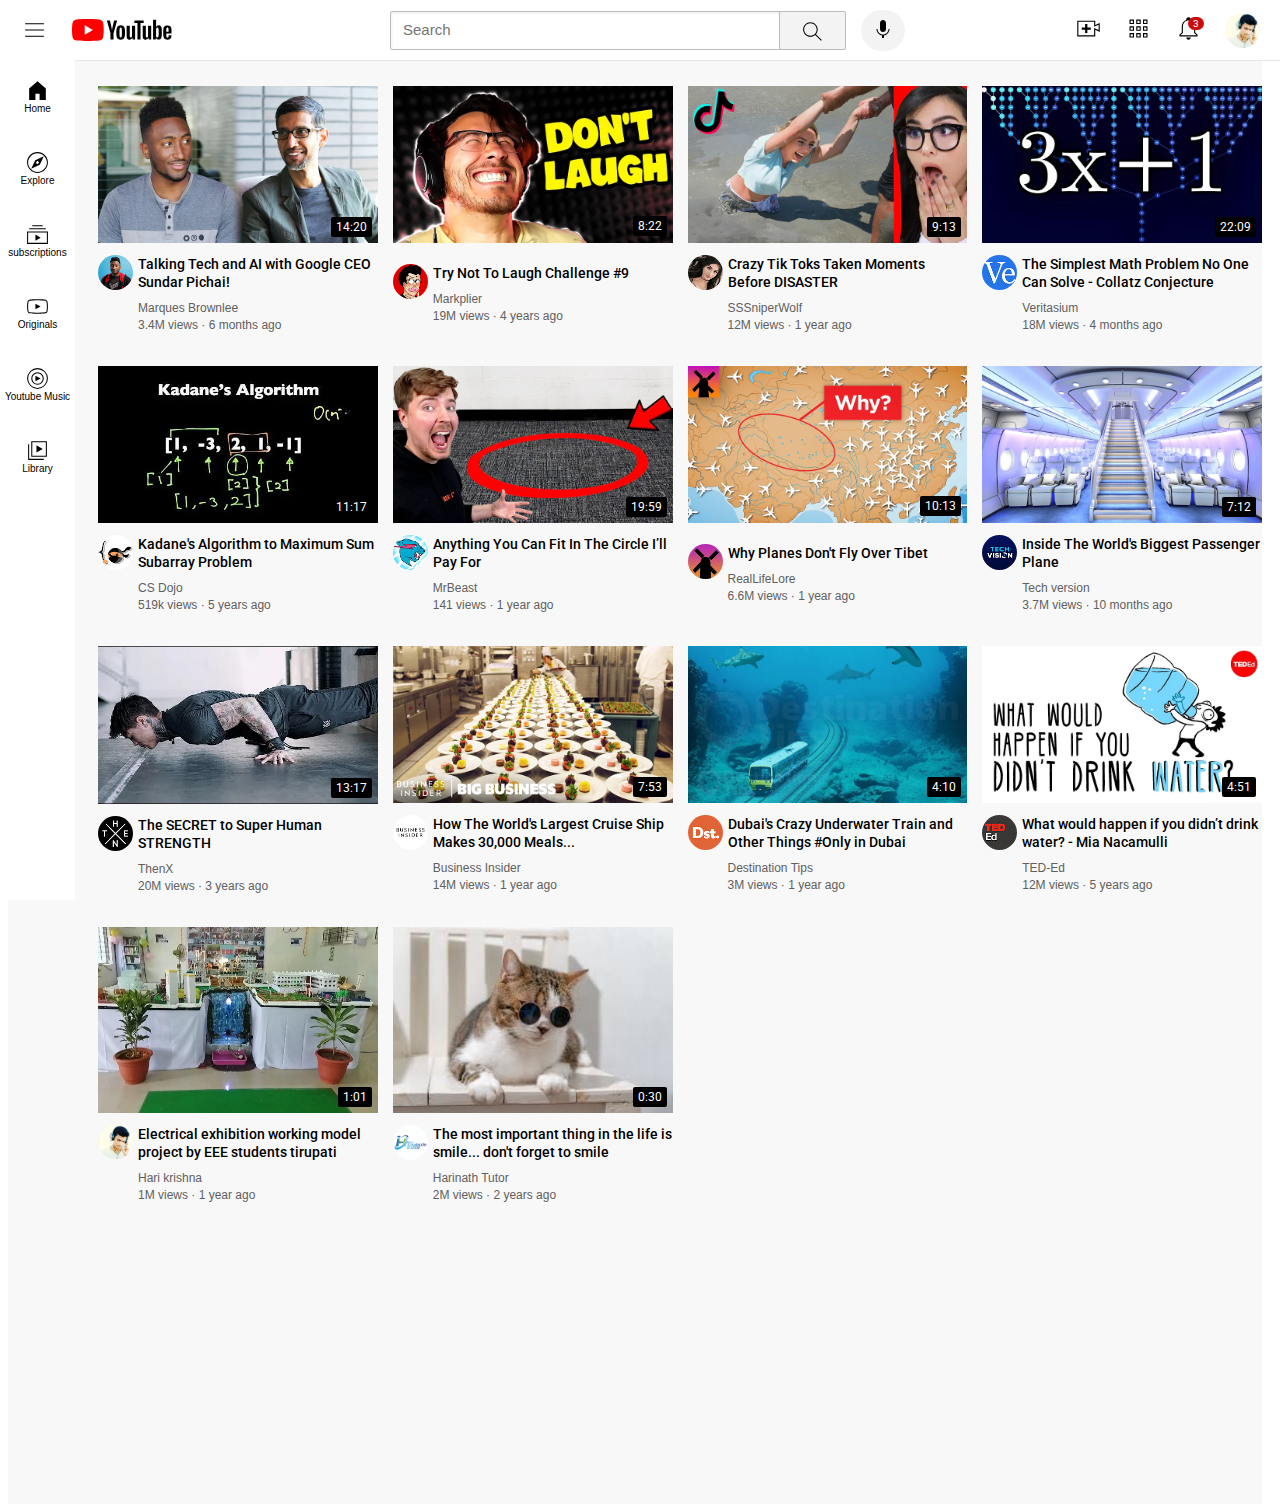
<file: index.html>
<!DOCTYPE html>
<html>
    <head>
        <title>hari youtube project</title>
        <link rel="stylesheet" href="youtube.css">
        <link rel="stylesheet" href="youtubetooltips.css">
        <link rel="shortcut icon" type="x-icon" href="thumbnails/YouTube-Icon-Full-Color-Logo.wine.svg">
        <link rel="preconnect" href="https://fonts.googleapis.com">
        <link rel="preconnect" href="https://fonts.gstatic.com" crossorigin>
        <link href="https://fonts.googleapis.com/css2?family=Roboto:wght@300;500;700&display=swap" rel="stylesheet">
    </head>

    <body style="padding-right: 10px;">
        <main class="main-container">
            <header class="top-container">
                <div class="head-1">
                    <img class="ham-burger-menu" src="youtube-icons/hamburger-menu.svg">
                    <img class="youtube-logo" src="youtube-icons/youtube-logo.svg">
                </div>
                <div class="head-2">
                    <input class="search-bar" type="text" placeholder="Search">
                    <button class="search-button">
                        <div class="sarch-icon-div">
                            <img class="search-icon" src="youtube-icons/search.svg">
                            <div class="tooltip">Search</div>
                        </div>
                    </button>
                    <button class="voice-search-button">
                        <div class="voice-search-icon-div">
                            <img class="voice-search-icon" src="youtube-icons/voice-search-icon.svg">
                            <div class="tooltip">Search with your voice</div>
                        </div>
                    </button>
                </div>
                <div class="head-3">
                    <div class="upload-video-div">
                        <img class="upload-video" src="youtube-icons/upload.svg">
                        <div class="tooltip">Create</div>
                    </div>
                    <div class="google-apps-div">
                        <img class="google-apps" src="youtube-icons/youtube-apps.svg">
                        <div class="tooltip">YouTube apps</div>
                    </div>
                    <div class="notification-bell-div">
                        <img class="notification-bell" src="youtube-icons/notifications.svg">
                        <div class="notification-count">3</div>
                        <div class="tooltip">Notifications</div>
                    </div>
                    <img class="top-main-dp" src="thumbnails/chitty.jpeg">
                </div>
            </header>

            <nav class="sidebar-link">
                <div class="sidebar">
                    <img class="home" src="youtube-icons/home.svg">
                    <div>Home</div>
                </div>
                <div class="sidebar">
                    <img class="explore" src="youtube-icons/explore.svg">
                    <div>Explore</div>
                </div>
                <div class="sidebar">
                    <img class="subscriptions" src="youtube-icons/subscriptions.svg">
                    <div>subscriptions</div>
                </div>
                <div class="sidebar">
                    <img class="originals" src="youtube-icons/originals.svg">
                    <div>Originals</div>
                </div>
                <div class="sidebar">
                    <img class="youtube-music" src="youtube-icons/youtube-music.svg">
                    <div>Youtube Music</div>
                </div>
                <div class="sidebar">
                    <img class="library" src="youtube-icons/library.svg">
                    <div>Library</div>
                </div>
            </nav>
            
            <!--video-1-->
            <section class="grid-main">
                <div class="youtube-preview">
                    <div class="thumbnail-div">
                        <a href="https://www.youtube.com/watch?v=n2RNcPRtAiY" target="_blank">
                            <img class="thumbnail"src="thumbnails/thumbnail-1.webp">
                        </a>
                        <div class="video-time">14:20</div>
                    </div>
                    <div class="grid-bottom">
                        <div class="channel-profile">
                            <a href="https://www.youtube.com/c/mkbhd" target="_blank">
                                <img class="channel-dp" src="channel-profiles/channel-1.jpeg">
                            </a>
                        </div>
                        <div class="channel-info">
                            <a href="https://www.youtube.com/watch?v=n2RNcPRtAiY" target="_blank" class="video-title-link">
                                <p class="video-title">
                                    Talking Tech and AI with Google CEO Sundar Pichai!
                                </p>
                            </a>
                            <a href="https://www.youtube.com/c/mkbhd" target="_blank" class="video-stats-link">
                                <p class="video-author">Marques Brownlee</p>
                                <p class="video-stats">3.4M views &#183; 6 months ago</p>
                            </a>
                        </div>
                    </div>
                </div>

                <!--video-2-->
                <div class="youtube-preview">
                    <div class="thumbnail-div">
                        <a href="https://www.youtube.com/watch?v=mP0RAo9SKZk" target="_blank">
                            <img class="thumbnail"src="thumbnails/thumbnail-2.webp">
                        </a>
                        <div class="video-time-2">8:22</div>
                    </div>
                    <div class="grid-bottom">
                        <div class="channel-profile">
                            <a href="https://www.youtube.com/c/markiplier" target="_blank">
                                <img class="channel-dp" src="channel-profiles/channel-2.jpeg">
                            </a>
                        </div>
                        <div class="channel-info">
                            <a href="https://www.youtube.com/watch?v=mP0RAo9SKZk" target="_blank" class="video-title-link">
                                <p class="video-title">
                                    Try Not To Laugh Challenge #9
                                </p>
                            </a>
                            <a href="https://www.youtube.com/c/markiplier" target="_blank" class="video-stats-link">
                                <p class="video-author">Markplier</p>
                                <p class="video-stats">19M views &#183; 4 years ago</p>
                            </a>
                        </div>
                    </div>
                </div>
                
                <!--video-3-->
                <div class="youtube-preview">
                    <div class="thumbnail-div">
                        <a href="https://www.youtube.com/watch?v=FgjPQQeTh1w" blank="_blank">
                            <img class="thumbnail"src="thumbnails/thumbnail-3.webp">
                        </a>
                        <div class="video-time">9:13</div>
                    </div>
                    <div class="grid-bottom">
                        <div class="channel-profile">
                            <a href="https://www.youtube.com/user/SSSniperWolf" target="_blank">
                                <img class="channel-dp" src="channel-profiles/channel-3.jpeg">
                            </a>
                        </div>
                        <div class="channel-info">
                            <a href="https://www.youtube.com/watch?v=FgjPQQeTh1w" blank="_blank" class="video-title-link">
                                <p class="video-title">
                                    Crazy Tik Toks Taken Moments Before DISASTER
                                </p>
                            </a>
                            <a href="https://www.youtube.com/user/SSSniperWolf" target="_blank" class="video-stats-link">
                                <p class="video-author">SSSniperWolf</p>
                                <p class="video-stats">12M views &#183; 1 year ago</p>
                            </a>
                        </div>
                    </div>
                </div>

                <!--video-4-->
                <div class="youtube-preview">
                    <div class="thumbnail-div">
                        <a href="https://www.youtube.com/watch?v=094y1Z2wpJg" target="_blank">
                            <img class="thumbnail"src="thumbnails/thumbnail-4.webp">
                        </a>
                        <div class="video-time">22:09</div>
                    </div>
                    <div class="grid-bottom">
                        <div class="channel-profile">
                            <a href="https://www.youtube.com/c/veritasium" target="_blank">
                                <img class="channel-dp" src="channel-profiles/channel-4.jpeg">
                            </a>
                        </div>
                        <div class="channel-info">
                            <a href="https://www.youtube.com/watch?v=094y1Z2wpJg" target="_blank" class="video-title-link">
                                <p class="video-title">
                                    The Simplest Math Problem No One Can Solve - Collatz Conjecture
                                </p>
                            </a>
                            <a href="https://www.youtube.com/c/veritasium" target="_blank" class="video-stats-link">
                                <p class="video-author">Veritasium</p>
                                <p class="video-stats">18M views &#183; 4 months ago</p>
                            </a>
                        </div>
                    </div>
                </div>
                
                <!--video-5-->
                <div class="youtube-preview">
                    <div class="thumbnail-div">
                        <a href="https://www.youtube.com/watch?v=86CQq3pKSUw" target="_blank">
                            <img class="thumbnail"src="thumbnails/thumbnail-5.webp">
                        </a>
                        <div class="video-time">11:17</div>
                    </div>
                    <div class="grid-bottom">
                        <div class="channel-profile">
                            <a href="https://www.youtube.com/c/CSDojo" target="_blank">
                                <img class="channel-dp" src="channel-profiles/channel-5.jpeg">
                            </a>  
                        </div>
                        <div class="channel-info">
                            <a href="https://www.youtube.com/watch?v=86CQq3pKSUw" target="_blank" class="video-title-link">
                                <p class="video-title">
                                    Kadane's Algorithm to Maximum Sum Subarray Problem
                                </p>
                            </a>
                            <a href="https://www.youtube.com/c/CSDojo" target="_blank" class="video-stats-link">
                                <p class="video-author">CS Dojo</p>
                                <p class="video-stats">519k views &#183; 5 years ago</p>
                            </a>
                            
                        </div>
                    </div>
                </div>
                
                <!--video-6-->
                <div class="youtube-preview">
                    <div class="thumbnail-div">
                        <a href="https://www.youtube.com/watch?v=yXWw0_UfSFg" target="_blank">
                            <img class="thumbnail"src="thumbnails/thumbnail-6.webp">
                        </a>
                        <div class="video-time">19:59</div>
                    </div>
                    <div class="grid-bottom">
                        <div class="channel-profile">
                            <a href="https://www.youtube.com/channel/UCX6OQ3DkcsbYNE6H8uQQuVA" target="_blank">
                                <img class="channel-dp" src="channel-profiles/channel-6.jpeg">
                            </a>
                        </div>
                        <div class="channel-info">
                            <a href="https://www.youtube.com/watch?v=yXWw0_UfSFg" target="_blank" class="video-title-link">
                                <p class="video-title">
                                    Anything You Can Fit In The Circle I’ll Pay For
                                </p>
                            </a>
                            <a href="https://www.youtube.com/channel/UCX6OQ3DkcsbYNE6H8uQQuVA" target="_blank" class="video-stats-link">
                                <p class="video-author">MrBeast</p>
                                <p class="video-stats">141 views &#183; 1 year ago</p>
                            </a>
                        </div>
                    </div>
                </div>
                
                <!--video-7-->
                <div class="youtube-preview">
                    <div class="thumbnail-div">
                        <a href="https://www.youtube.com/watch?v=fNVa1qMbF9Y" target="_blank">
                            <img class="thumbnail"src="thumbnails/thumbnail-7.webp">
                        </a>
                        <div class="video-time-2">10:13</div>
                    </div>
                    <div class="grid-bottom">
                        <div class="channel-profile">
                            <a href="https://www.youtube.com/channel/UCP5tjEmvPItGyLhmjdwP7Ww" target="_blank">
                                <img class="channel-dp" src="channel-profiles/channel-7.jpeg">
                            </a>
                        </div>
                        <div class="channel-info">
                            <a href="https://www.youtube.com/watch?v=fNVa1qMbF9Y" target="_blank" class="video-title-link">
                                <p class="video-title">
                                    Why Planes Don't Fly Over Tibet
                                </p>
                            </a>
                            <a href="https://www.youtube.com/channel/UCP5tjEmvPItGyLhmjdwP7Ww" target="_blank" class="video-stats-link">
                                <p class="video-author">RealLifeLore</p>
                                <p class="video-stats">6.6M views &#183; 1 year ago</p>
                            </a>
                        </div>
                    </div>
                </div>
                
                <!--video-8-->
                <div class="youtube-preview">
                    <div class="thumbnail-div">
                        <a href="https://www.youtube.com/watch?v=lFm4EM1juls" target="_blank">
                            <img class="thumbnail"src="thumbnails/thumbnail-8.webp">
                        </a>
                        <div class="video-time">7:12</div>
                    </div>
                    <div class="grid-bottom">
                        <div class="channel-profile">
                            <a href="https://www.youtube.com/channel/UCHAK6CyegY22Zj2GWrcaIxg" target="_blank">
                                <img class="channel-dp" src="channel-profiles/channel-8.jpeg">
                            </a>
                        </div>
                        <div class="channel-info">
                            <a href="https://www.youtube.com/watch?v=lFm4EM1juls" target="_blank" class="video-title-link">
                                <p class="video-title">
                                    Inside The World's Biggest Passenger Plane
                                </p>
                            </a>
                            <a href="https://www.youtube.com/channel/UCHAK6CyegY22Zj2GWrcaIxg" target="_blank" class="video-stats-link">
                                <p class="video-author">Tech version</p>
                                <p class="video-stats">3.7M views &#183; 10 months ago</p>
                            </a>
                        </div>
                    </div>
                </div>

                <!--video-9-->
                <div class="youtube-preview">
                    <div class="thumbnail-div">
                        <a href="https://www.youtube.com/watch?v=ixmxOlcrlUc" target="_blank">
                            <img class="thumbnail"src="thumbnails/thumbnail-9.webp">
                        </a>
                        <div class="video-time">13:17</div>
                    </div>
                    <div class="grid-bottom">
                        <div class="channel-profile">
                            <a href="https://www.youtube.com/c/OFFICIALTHENXSTUDIOS" target="_blank">
                                <img class="channel-dp" src="channel-profiles/channel-9.jpeg">
                            </a>
                        </div>
                        <div class="channel-info">
                            <a href="https://www.youtube.com/watch?v=ixmxOlcrlUc" target="_blank" class="video-title-link">
                                <p class="video-title">
                                    The SECRET to Super Human STRENGTH
                                </p>
                            </a>
                            <a href="https://www.youtube.com/c/OFFICIALTHENXSTUDIOS" target="_blank" class="video-stats-link">
                                <p class="video-author">ThenX</p>
                                <p class="video-stats">20M views &#183; 3 years ago</p>
                            </a>
                        </div>
                    </div>
                </div>

                <!--video-10-->
                <div class="youtube-preview">
                    <div class="thumbnail-div">
                        <a href="https://www.youtube.com/watch?v=R2vXbFp5C9o" target="_blank">
                            <img class="thumbnail"src="thumbnails/thumbnail-10.webp">
                        </a>
                        <div class="video-time">7:53</div>
                    </div>
                    <div class="grid-bottom">
                        <div class="channel-profile">
                            <a href="https://www.youtube.com/user/businessinsider" target="_blank">
                                <img class="channel-dp" src="channel-profiles/channel-10.jpeg">
                            </a>
                        </div>
                        <div class="channel-info">
                            <a href="https://www.youtube.com/watch?v=R2vXbFp5C9o" target="_blank" class="video-title-link">
                                <p class="video-title">
                                    How The World's Largest Cruise Ship Makes 30,000 Meals...
                                </p>
                            </a>
                            <a href="https://www.youtube.com/user/businessinsider" target="_blank" class="video-stats-link">
                                <p class="video-author">Business Insider</p>
                                <p class="video-stats">14M views &#183; 1 year ago</p>
                            </a>
                        </div>
                    </div>
                </div>

                <!--video-11-->
                <div class="youtube-preview">
                    <div class="thumbnail-div">
                        <a href="https://www.youtube.com/watch?v=0nZuYyXET3s" target="_blank">
                            <img class="thumbnail"src="thumbnails/thumbnail-11.webp">
                        </a>
                        <div class="video-time">4:10</div>
                    </div>
                    <div class="grid-bottom">
                        <div class="channel-profile">
                            <a href="https://www.youtube.com/c/Destinationtips" target="_blank">
                                <img class="channel-dp" src="channel-profiles/channel-11.jpeg">
                            </a> 
                        </div>
                        <div class="channel-info">
                            <a href="https://www.youtube.com/watch?v=0nZuYyXET3s" target="_blank" class="video-title-link">
                                <p class="video-title">
                                    Dubai's Crazy Underwater Train and Other Things #Only in Dubai
                                </p>
                            </a>
                            <a href="https://www.youtube.com/c/Destinationtips" target="_blank" class="video-stats-link">
                                <p class="video-author">Destination Tips</p>
                                <p class="video-stats">3M views &#183; 1 year ago</p>
                            </a>
                        </div>
                    </div>
                </div>

                <!--video-12-->
                <div class="youtube-preview">
                    <div class="thumbnail-div">
                        <a href="https://www.youtube.com/watch?v=9iMGFqMmUFs" target="_blank">
                            <img class="thumbnail"src="thumbnails/thumbnail-12.webp">
                        </a>
                        <div class="video-time">4:51</div>
                    </div>
                    <div class="grid-bottom">
                        <div class="channel-profile">
                            <a href="https://www.youtube.com/teded" target="_blank">
                                <img class="channel-dp" src="channel-profiles/channel-12.jpeg">
                            </a>
                        </div>
                        <div class="channel-info">
                            <a href="https://www.youtube.com/watch?v=9iMGFqMmUFs" target="_blank" class="video-title-link">
                                <p class="video-title">
                                    What would happen if you didn’t drink water? - Mia Nacamulli
                                </p>
                            </a>
                            <a href="https://www.youtube.com/teded" target="_blank" class="video-stats-link">
                                <p class="video-author">TED-Ed</p>
                                <p class="video-stats">12M views &#183; 5 years ago</p>
                            </a>
                        </div>
                    </div>
                </div>

                <!--video-13-->
                <div class="youtube-preview">
                    <div class="thumbnail-div">
                        <a href="https://www.youtube.com/watch?v=7UoVh4YvfVE" target="_blank">
                            <img class="thumbnail"src="thumbnails/chitty-video.jpeg">
                        </a>
                        <div class="video-time">1:01</div>
                    </div>
                    <div class="grid-bottom">
                        <div class="channel-profile">
                            <a href="https://www.youtube.com/@IT_worker" target="_blank">
                                <img class="channel-dp" src="thumbnails/chitty.jpeg">
                            </a>
                        </div>
                        <div class="channel-info">
                            <a href="https://www.youtube.com/watch?v=7UoVh4YvfVE" target="_blank" class="video-title-link">
                                <p class="video-title">
                                    Electrical exhibition working model project by EEE students tirupati
                                </p>
                            </a>
                            <a href="https://www.youtube.com/@IT_worker" target="_blank" class="video-stats-link">
                                <p class="video-author">
                                    Hari krishna</p>
                                <p class="video-stats">1M views &#183; 1 year ago</p>
                            </a>
                        </div>
                    </div>
                </div>

                <!--video-14-->
                <div class="youtube-preview">
                    <div class="thumbnail-div">
                        <a href="https://www.youtube.com/watch?v=xBQUhNEVgUA" target="_blank">
                            <img class="thumbnail"src="thumbnails/cat.jpg">
                        </a>
                        <div class="video-time">0:30</div>
                    </div>
                    <div class="grid-bottom">
                        <div class="channel-profile">
                            <a href="https://www.youtube.com/@harinathbabu1009" target="_blank">
                                <img class="channel-dp" src="channel-profiles/harinath-tutor.jpg">
                            </a>
                        </div>
                        <div class="channel-info">
                            <a href="https://www.youtube.com/watch?v=xBQUhNEVgUA" target="_blank" class="video-title-link">
                                <p class="video-title">
                                    The most important thing in the life is smile... don't forget to smile
                                </p>
                            </a>
                            <a href="https://www.youtube.com/@harinathbabu1009" target="_blank" class="video-stats-link">
                                <p class="video-author">Harinath Tutor</p>
                                <p class="video-stats">2M views &#183; 2 years ago</p>
                            </a>
                        </div>
                    </div>
                </div>
            </section>
        </main>
    </body>
</html>
</file>
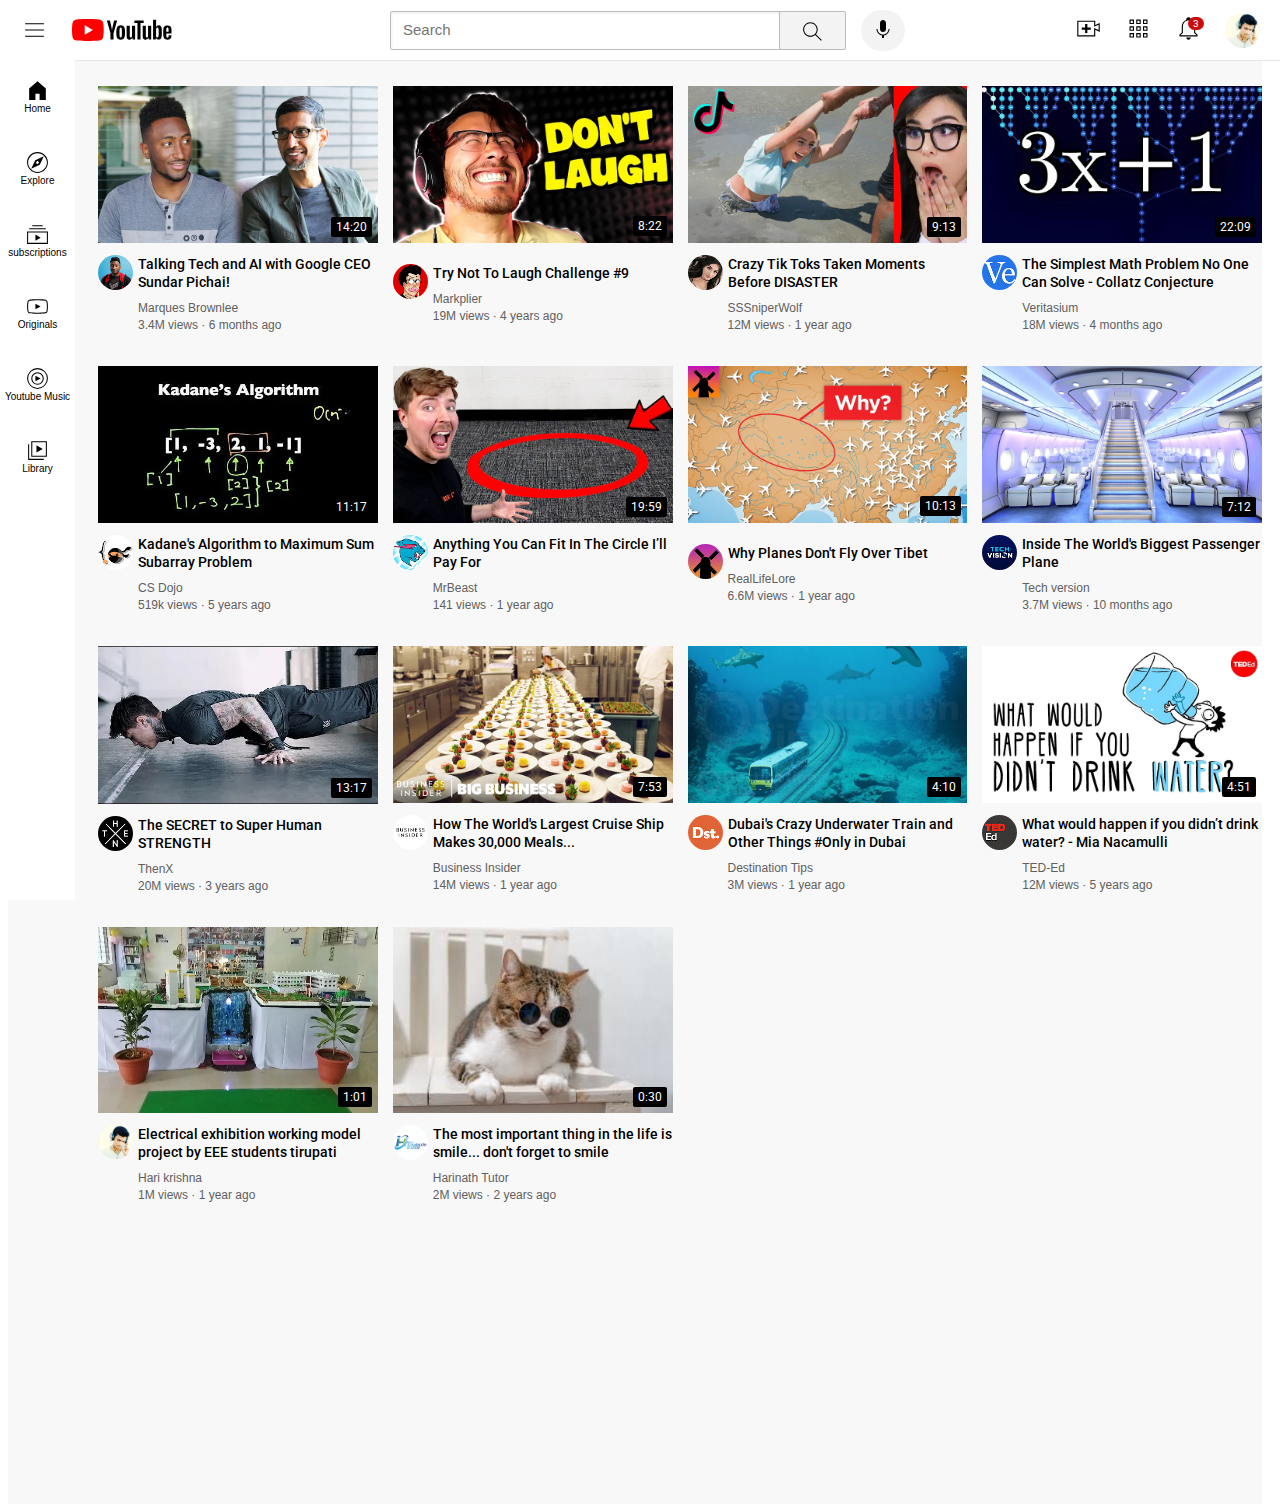
<file: youtube.html>
<!DOCTYPE html>
<html>
    <head>
        <title>hari youtube project</title>
        <link rel="stylesheet" href="youtube.css">
        <link rel="stylesheet" href="youtubetooltips.css">
        <link rel="shortcut icon" type="x-icon" href="thumbnails/YouTube-Icon-Full-Color-Logo.wine.svg">
        <link rel="preconnect" href="https://fonts.googleapis.com">
        <link rel="preconnect" href="https://fonts.gstatic.com" crossorigin>
        <link href="https://fonts.googleapis.com/css2?family=Roboto:wght@300;500;700&display=swap" rel="stylesheet">
    </head>

    <body style="padding-right: 10px;">
        <main class="main-container">
            <header class="top-container">
                <div class="head-1">
                    <img class="ham-burger-menu" src="youtube-icons/hamburger-menu.svg">
                    <img class="youtube-logo" src="youtube-icons/youtube-logo.svg">
                </div>
                <div class="head-2">
                    <input class="search-bar" type="text" placeholder="Search">
                    <button class="search-button">
                        <div class="sarch-icon-div">
                            <img class="search-icon" src="youtube-icons/search.svg">
                            <div class="tooltip">Search</div>
                        </div>
                    </button>
                    <button class="voice-search-button">
                        <div class="voice-search-icon-div">
                            <img class="voice-search-icon" src="youtube-icons/voice-search-icon.svg">
                            <div class="tooltip">Search with your voice</div>
                        </div>
                    </button>
                </div>
                <div class="head-3">
                    <div class="upload-video-div">
                        <img class="upload-video" src="youtube-icons/upload.svg">
                        <div class="tooltip">Create</div>
                    </div>
                    <div class="google-apps-div">
                        <img class="google-apps" src="youtube-icons/youtube-apps.svg">
                        <div class="tooltip">YouTube apps</div>
                    </div>
                    <div class="notification-bell-div">
                        <img class="notification-bell" src="youtube-icons/notifications.svg">
                        <div class="notification-count">3</div>
                        <div class="tooltip">Notifications</div>
                    </div>
                    <img class="top-main-dp" src="thumbnails/chitty.jpeg">
                </div>
            </header>

            <nav class="sidebar-link">
                <div class="sidebar">
                    <img class="home" src="youtube-icons/home.svg">
                    <div>Home</div>
                </div>
                <div class="sidebar">
                    <img class="explore" src="youtube-icons/explore.svg">
                    <div>Explore</div>
                </div>
                <div class="sidebar">
                    <img class="subscriptions" src="youtube-icons/subscriptions.svg">
                    <div>subscriptions</div>
                </div>
                <div class="sidebar">
                    <img class="originals" src="youtube-icons/originals.svg">
                    <div>Originals</div>
                </div>
                <div class="sidebar">
                    <img class="youtube-music" src="youtube-icons/youtube-music.svg">
                    <div>Youtube Music</div>
                </div>
                <div class="sidebar">
                    <img class="library" src="youtube-icons/library.svg">
                    <div>Library</div>
                </div>
            </nav>
            
            <!--video-1-->
            <section class="grid-main">
                <div class="youtube-preview">
                    <div class="thumbnail-div">
                        <a href="https://www.youtube.com/watch?v=n2RNcPRtAiY" target="_blank">
                            <img class="thumbnail"src="thumbnails/thumbnail-1.webp">
                        </a>
                        <div class="video-time">14:20</div>
                    </div>
                    <div class="grid-bottom">
                        <div class="channel-profile">
                            <a href="https://www.youtube.com/c/mkbhd" target="_blank">
                                <img class="channel-dp" src="channel-profiles/channel-1.jpeg">
                            </a>
                        </div>
                        <div class="channel-info">
                            <a href="https://www.youtube.com/watch?v=n2RNcPRtAiY" target="_blank" class="video-title-link">
                                <p class="video-title">
                                    Talking Tech and AI with Google CEO Sundar Pichai!
                                </p>
                            </a>
                            <a href="https://www.youtube.com/c/mkbhd" target="_blank" class="video-stats-link">
                                <p class="video-author">Marques Brownlee</p>
                                <p class="video-stats">3.4M views &#183; 6 months ago</p>
                            </a>
                        </div>
                    </div>
                </div>

                <!--video-2-->
                <div class="youtube-preview">
                    <div class="thumbnail-div">
                        <a href="https://www.youtube.com/watch?v=mP0RAo9SKZk" target="_blank">
                            <img class="thumbnail"src="thumbnails/thumbnail-2.webp">
                        </a>
                        <div class="video-time-2">8:22</div>
                    </div>
                    <div class="grid-bottom">
                        <div class="channel-profile">
                            <a href="https://www.youtube.com/c/markiplier" target="_blank">
                                <img class="channel-dp" src="channel-profiles/channel-2.jpeg">
                            </a>
                        </div>
                        <div class="channel-info">
                            <a href="https://www.youtube.com/watch?v=mP0RAo9SKZk" target="_blank" class="video-title-link">
                                <p class="video-title">
                                    Try Not To Laugh Challenge #9
                                </p>
                            </a>
                            <a href="https://www.youtube.com/c/markiplier" target="_blank" class="video-stats-link">
                                <p class="video-author">Markplier</p>
                                <p class="video-stats">19M views &#183; 4 years ago</p>
                            </a>
                        </div>
                    </div>
                </div>
                
                <!--video-3-->
                <div class="youtube-preview">
                    <div class="thumbnail-div">
                        <a href="https://www.youtube.com/watch?v=FgjPQQeTh1w" blank="_blank">
                            <img class="thumbnail"src="thumbnails/thumbnail-3.webp">
                        </a>
                        <div class="video-time">9:13</div>
                    </div>
                    <div class="grid-bottom">
                        <div class="channel-profile">
                            <a href="https://www.youtube.com/user/SSSniperWolf" target="_blank">
                                <img class="channel-dp" src="channel-profiles/channel-3.jpeg">
                            </a>
                        </div>
                        <div class="channel-info">
                            <a href="https://www.youtube.com/watch?v=FgjPQQeTh1w" blank="_blank" class="video-title-link">
                                <p class="video-title">
                                    Crazy Tik Toks Taken Moments Before DISASTER
                                </p>
                            </a>
                            <a href="https://www.youtube.com/user/SSSniperWolf" target="_blank" class="video-stats-link">
                                <p class="video-author">SSSniperWolf</p>
                                <p class="video-stats">12M views &#183; 1 year ago</p>
                            </a>
                        </div>
                    </div>
                </div>

                <!--video-4-->
                <div class="youtube-preview">
                    <div class="thumbnail-div">
                        <a href="https://www.youtube.com/watch?v=094y1Z2wpJg" target="_blank">
                            <img class="thumbnail"src="thumbnails/thumbnail-4.webp">
                        </a>
                        <div class="video-time">22:09</div>
                    </div>
                    <div class="grid-bottom">
                        <div class="channel-profile">
                            <a href="https://www.youtube.com/c/veritasium" target="_blank">
                                <img class="channel-dp" src="channel-profiles/channel-4.jpeg">
                            </a>
                        </div>
                        <div class="channel-info">
                            <a href="https://www.youtube.com/watch?v=094y1Z2wpJg" target="_blank" class="video-title-link">
                                <p class="video-title">
                                    The Simplest Math Problem No One Can Solve - Collatz Conjecture
                                </p>
                            </a>
                            <a href="https://www.youtube.com/c/veritasium" target="_blank" class="video-stats-link">
                                <p class="video-author">Veritasium</p>
                                <p class="video-stats">18M views &#183; 4 months ago</p>
                            </a>
                        </div>
                    </div>
                </div>
                
                <!--video-5-->
                <div class="youtube-preview">
                    <div class="thumbnail-div">
                        <a href="https://www.youtube.com/watch?v=86CQq3pKSUw" target="_blank">
                            <img class="thumbnail"src="thumbnails/thumbnail-5.webp">
                        </a>
                        <div class="video-time">11:17</div>
                    </div>
                    <div class="grid-bottom">
                        <div class="channel-profile">
                            <a href="https://www.youtube.com/c/CSDojo" target="_blank">
                                <img class="channel-dp" src="channel-profiles/channel-5.jpeg">
                            </a>  
                        </div>
                        <div class="channel-info">
                            <a href="https://www.youtube.com/watch?v=86CQq3pKSUw" target="_blank" class="video-title-link">
                                <p class="video-title">
                                    Kadane's Algorithm to Maximum Sum Subarray Problem
                                </p>
                            </a>
                            <a href="https://www.youtube.com/c/CSDojo" target="_blank" class="video-stats-link">
                                <p class="video-author">CS Dojo</p>
                                <p class="video-stats">519k views &#183; 5 years ago</p>
                            </a>
                            
                        </div>
                    </div>
                </div>
                
                <!--video-6-->
                <div class="youtube-preview">
                    <div class="thumbnail-div">
                        <a href="https://www.youtube.com/watch?v=yXWw0_UfSFg" target="_blank">
                            <img class="thumbnail"src="thumbnails/thumbnail-6.webp">
                        </a>
                        <div class="video-time">19:59</div>
                    </div>
                    <div class="grid-bottom">
                        <div class="channel-profile">
                            <a href="https://www.youtube.com/channel/UCX6OQ3DkcsbYNE6H8uQQuVA" target="_blank">
                                <img class="channel-dp" src="channel-profiles/channel-6.jpeg">
                            </a>
                        </div>
                        <div class="channel-info">
                            <a href="https://www.youtube.com/watch?v=yXWw0_UfSFg" target="_blank" class="video-title-link">
                                <p class="video-title">
                                    Anything You Can Fit In The Circle I’ll Pay For
                                </p>
                            </a>
                            <a href="https://www.youtube.com/channel/UCX6OQ3DkcsbYNE6H8uQQuVA" target="_blank" class="video-stats-link">
                                <p class="video-author">MrBeast</p>
                                <p class="video-stats">141 views &#183; 1 year ago</p>
                            </a>
                        </div>
                    </div>
                </div>
                
                <!--video-7-->
                <div class="youtube-preview">
                    <div class="thumbnail-div">
                        <a href="https://www.youtube.com/watch?v=fNVa1qMbF9Y" target="_blank">
                            <img class="thumbnail"src="thumbnails/thumbnail-7.webp">
                        </a>
                        <div class="video-time-2">10:13</div>
                    </div>
                    <div class="grid-bottom">
                        <div class="channel-profile">
                            <a href="https://www.youtube.com/channel/UCP5tjEmvPItGyLhmjdwP7Ww" target="_blank">
                                <img class="channel-dp" src="channel-profiles/channel-7.jpeg">
                            </a>
                        </div>
                        <div class="channel-info">
                            <a href="https://www.youtube.com/watch?v=fNVa1qMbF9Y" target="_blank" class="video-title-link">
                                <p class="video-title">
                                    Why Planes Don't Fly Over Tibet
                                </p>
                            </a>
                            <a href="https://www.youtube.com/channel/UCP5tjEmvPItGyLhmjdwP7Ww" target="_blank" class="video-stats-link">
                                <p class="video-author">RealLifeLore</p>
                                <p class="video-stats">6.6M views &#183; 1 year ago</p>
                            </a>
                        </div>
                    </div>
                </div>
                
                <!--video-8-->
                <div class="youtube-preview">
                    <div class="thumbnail-div">
                        <a href="https://www.youtube.com/watch?v=lFm4EM1juls" target="_blank">
                            <img class="thumbnail"src="thumbnails/thumbnail-8.webp">
                        </a>
                        <div class="video-time">7:12</div>
                    </div>
                    <div class="grid-bottom">
                        <div class="channel-profile">
                            <a href="https://www.youtube.com/channel/UCHAK6CyegY22Zj2GWrcaIxg" target="_blank">
                                <img class="channel-dp" src="channel-profiles/channel-8.jpeg">
                            </a>
                        </div>
                        <div class="channel-info">
                            <a href="https://www.youtube.com/watch?v=lFm4EM1juls" target="_blank" class="video-title-link">
                                <p class="video-title">
                                    Inside The World's Biggest Passenger Plane
                                </p>
                            </a>
                            <a href="https://www.youtube.com/channel/UCHAK6CyegY22Zj2GWrcaIxg" target="_blank" class="video-stats-link">
                                <p class="video-author">Tech version</p>
                                <p class="video-stats">3.7M views &#183; 10 months ago</p>
                            </a>
                        </div>
                    </div>
                </div>

                <!--video-9-->
                <div class="youtube-preview">
                    <div class="thumbnail-div">
                        <a href="https://www.youtube.com/watch?v=ixmxOlcrlUc" target="_blank">
                            <img class="thumbnail"src="thumbnails/thumbnail-9.webp">
                        </a>
                        <div class="video-time">13:17</div>
                    </div>
                    <div class="grid-bottom">
                        <div class="channel-profile">
                            <a href="https://www.youtube.com/c/OFFICIALTHENXSTUDIOS" target="_blank">
                                <img class="channel-dp" src="channel-profiles/channel-9.jpeg">
                            </a>
                        </div>
                        <div class="channel-info">
                            <a href="https://www.youtube.com/watch?v=ixmxOlcrlUc" target="_blank" class="video-title-link">
                                <p class="video-title">
                                    The SECRET to Super Human STRENGTH
                                </p>
                            </a>
                            <a href="https://www.youtube.com/c/OFFICIALTHENXSTUDIOS" target="_blank" class="video-stats-link">
                                <p class="video-author">ThenX</p>
                                <p class="video-stats">20M views &#183; 3 years ago</p>
                            </a>
                        </div>
                    </div>
                </div>

                <!--video-10-->
                <div class="youtube-preview">
                    <div class="thumbnail-div">
                        <a href="https://www.youtube.com/watch?v=R2vXbFp5C9o" target="_blank">
                            <img class="thumbnail"src="thumbnails/thumbnail-10.webp">
                        </a>
                        <div class="video-time">7:53</div>
                    </div>
                    <div class="grid-bottom">
                        <div class="channel-profile">
                            <a href="https://www.youtube.com/user/businessinsider" target="_blank">
                                <img class="channel-dp" src="channel-profiles/channel-10.jpeg">
                            </a>
                        </div>
                        <div class="channel-info">
                            <a href="https://www.youtube.com/watch?v=R2vXbFp5C9o" target="_blank" class="video-title-link">
                                <p class="video-title">
                                    How The World's Largest Cruise Ship Makes 30,000 Meals...
                                </p>
                            </a>
                            <a href="https://www.youtube.com/user/businessinsider" target="_blank" class="video-stats-link">
                                <p class="video-author">Business Insider</p>
                                <p class="video-stats">14M views &#183; 1 year ago</p>
                            </a>
                        </div>
                    </div>
                </div>

                <!--video-11-->
                <div class="youtube-preview">
                    <div class="thumbnail-div">
                        <a href="https://www.youtube.com/watch?v=0nZuYyXET3s" target="_blank">
                            <img class="thumbnail"src="thumbnails/thumbnail-11.webp">
                        </a>
                        <div class="video-time">4:10</div>
                    </div>
                    <div class="grid-bottom">
                        <div class="channel-profile">
                            <a href="https://www.youtube.com/c/Destinationtips" target="_blank">
                                <img class="channel-dp" src="channel-profiles/channel-11.jpeg">
                            </a> 
                        </div>
                        <div class="channel-info">
                            <a href="https://www.youtube.com/watch?v=0nZuYyXET3s" target="_blank" class="video-title-link">
                                <p class="video-title">
                                    Dubai's Crazy Underwater Train and Other Things #Only in Dubai
                                </p>
                            </a>
                            <a href="https://www.youtube.com/c/Destinationtips" target="_blank" class="video-stats-link">
                                <p class="video-author">Destination Tips</p>
                                <p class="video-stats">3M views &#183; 1 year ago</p>
                            </a>
                        </div>
                    </div>
                </div>

                <!--video-12-->
                <div class="youtube-preview">
                    <div class="thumbnail-div">
                        <a href="https://www.youtube.com/watch?v=9iMGFqMmUFs" target="_blank">
                            <img class="thumbnail"src="thumbnails/thumbnail-12.webp">
                        </a>
                        <div class="video-time">4:51</div>
                    </div>
                    <div class="grid-bottom">
                        <div class="channel-profile">
                            <a href="https://www.youtube.com/teded" target="_blank">
                                <img class="channel-dp" src="channel-profiles/channel-12.jpeg">
                            </a>
                        </div>
                        <div class="channel-info">
                            <a href="https://www.youtube.com/watch?v=9iMGFqMmUFs" target="_blank" class="video-title-link">
                                <p class="video-title">
                                    What would happen if you didn’t drink water? - Mia Nacamulli
                                </p>
                            </a>
                            <a href="https://www.youtube.com/teded" target="_blank" class="video-stats-link">
                                <p class="video-author">TED-Ed</p>
                                <p class="video-stats">12M views &#183; 5 years ago</p>
                            </a>
                        </div>
                    </div>
                </div>

                <!--video-13-->
                <div class="youtube-preview">
                    <div class="thumbnail-div">
                        <a href="https://www.youtube.com/watch?v=7UoVh4YvfVE" target="_blank">
                            <img class="thumbnail"src="thumbnails/chitty-video.jpeg">
                        </a>
                        <div class="video-time">1:01</div>
                    </div>
                    <div class="grid-bottom">
                        <div class="channel-profile">
                            <a href="https://www.youtube.com/@IT_worker" target="_blank">
                                <img class="channel-dp" src="thumbnails/chitty.jpeg">
                            </a>
                        </div>
                        <div class="channel-info">
                            <a href="https://www.youtube.com/watch?v=7UoVh4YvfVE" target="_blank" class="video-title-link">
                                <p class="video-title">
                                    Electrical exhibition working model project by EEE students tirupati
                                </p>
                            </a>
                            <a href="https://www.youtube.com/@IT_worker" target="_blank" class="video-stats-link">
                                <p class="video-author">
                                    Hari krishna</p>
                                <p class="video-stats">1M views &#183; 1 year ago</p>
                            </a>
                        </div>
                    </div>
                </div>

                <!--video-14-->
                <div class="youtube-preview">
                    <div class="thumbnail-div">
                        <a href="https://www.youtube.com/watch?v=xBQUhNEVgUA" target="_blank">
                            <img class="thumbnail"src="thumbnails/cat.jpg">
                        </a>
                        <div class="video-time">0:30</div>
                    </div>
                    <div class="grid-bottom">
                        <div class="channel-profile">
                            <a href="https://www.youtube.com/@harinathbabu1009" target="_blank">
                                <img class="channel-dp" src="channel-profiles/harinath-tutor.jpg">
                            </a>
                        </div>
                        <div class="channel-info">
                            <a href="https://www.youtube.com/watch?v=xBQUhNEVgUA" target="_blank" class="video-title-link">
                                <p class="video-title">
                                    The most important thing in the life is smile... don't forget to smile
                                </p>
                            </a>
                            <a href="https://www.youtube.com/@harinathbabu1009" target="_blank" class="video-stats-link">
                                <p class="video-author">Harinath Tutor</p>
                                <p class="video-stats">2M views &#183; 2 years ago</p>
                            </a>
                        </div>
                    </div>
                </div>
            </section>
        </main>
    </body>
</html>
</file>
<file: youtube.css>
p {
    font-family: Roboto,arial;
    font-weight: 300;
    margin-top: 0;
    margin-bottom: 0;
}

.top-container {
    z-index: 100;
    position: fixed;
    top: 0px;
    left: 0;
    right: 0;
    background-color: white;
    display: flex;
    flex-direction: row;
    justify-content: space-between;
    align-items: center;
    height: 60px;
    border-bottom: 1px solid rgb(230, 230, 230);
}

.head-1 {
    display: flex;
    height: 60px;
    align-items: center;
    width: 200px;
    flex-shrink: 0;
}
.ham-burger-menu {
    width: 25px;
    padding-left: 22px;
    padding-right: 25px;

}
.youtube-logo {
    width: 100px;
}
.head-2 {
    display: flex;
    flex: 1;
    max-width: 535px;
    height: 60px;
    align-items: center;
    margin-left: 40px;
    margin-right: 40px;
}

.search-bar {
    outline: none;
    flex: 1;
    margin-left: 20px;
    height: 35px;
    width: 0px;
    font-size: 16px;
    border-style: solid;
    border-width: 1px;
    border-radius: 2px;
    border-color: rgb(187, 187, 187);
    box-shadow: inset 1px 2px 3px rgba(0, 0, 0, 0.05);
}

.search-bar::placeholder {
    padding-left: 10px;
    font-size: 15px;
    font-family: arial;
    color-scheme: lightgray;
}

.search-button {
    padding: 0;
    border-radius: none;
    margin-left: -2px;                                                                                                                                                                                                                                                                                                                     
    padding-top: 7px;
    padding-bottom: 2px;
    padding-left: 10px;
    padding-right: 10px;
    border-radius: 2px;
    border-color: rgb(187, 187, 187);
    background-color: rgb(243, 243, 243);
    border-style: solid;
    border-width: 1px;
}

.search-icon {
    width: 25px;
    margin-right: 10px;
    margin-left: 10px;  
}

.voice-search-button {
    position: relative;
    padding: 0px;
    border-radius: 25px;
    margin-left: 15px;
    border: none;
    background-color: rgb(243, 243, 243);
    position: relative;
}

.voice-search-icon {
    position: relative;
    width: 24px;
    margin-right: 10px;
    margin-left: 10px;
    object-fit: cover;
    object-position: center;
    padding-top: 7px;
    padding-bottom: 7px;
}

.head-3 {
    display: flex;
    height: 60px;
    width: 205px;
    align-items: center;
    justify-content: space-between;
    flex-shrink: 0;
}
.upload-video {
    width: 27px;
}
.google-apps {
    width: 27px;
}
.notification-bell {
    width: 27px;
}
.top-main-dp {
    width: 35px;
    height: 35px;
    object-fit: cover;
    object-position: center;
    border-radius: 40px;
    margin-right: 20px;
}

.notification-count {
    position: absolute;
    top: 2px;
    right: -2px;
    background-color: rgb(206, 10, 10);
    font-family: Roboto,arial;
    font-size: 10px;
    padding-left: 5px;
    padding-right: 5px;
    padding-top: 1px;
    padding-bottom: 1px;
    border-radius: 10px;
    color: white;
}

.youtube-preview {
    display: grid;
}

.thumbnail {
    width: 100%;
}

.thumbnail-div {
    position: relative;
}
.video-time {
    position: absolute;
    bottom: 10px;
    right: 6px;
    background-color: black;
    color: white;
    font-family:Roboto,Arial;
    font-size: 12px;
    padding-left: 5px;
    padding-right: 5px;
    padding-top: 3px;
    padding-bottom: 3px;
    border-radius: 2px;
}
.video-time-2 {
    position: absolute;
    bottom: 20px;
    right: 6px;
    background-color: black;
    color: white;
    font-family:Roboto,Arial;
    font-size: 12px;
    padding-left: 5px;
    padding-right: 5px;
    padding-top: 3px;
    padding-bottom: 3px;
    border-radius: 2px;
}
.sidebar-link {
    position: fixed;
    left: 0;
    bottom: 0;
    top: 60px;
    z-index: 200;
    background-color: white;
}

.sidebar {
    width: 75px;
    height: 72px;
    display: flex;
    justify-content: center;
    align-items: center;
    flex-direction: column;
    cursor: pointer;
    background-color: white;
}
.sidebar:hover {
    background-color: rgb(236, 236, 236);
}

.sidebar-link img {
    width: 25px;
}

.sidebar div {
    font-family: Arial;
    font-size: 10px;
}

.video-title-link {
    text-decoration: none;
    color: black;
  }

.video-stats-link {
    text-decoration: none;
}


.grid-main {
    display: grid;
    grid-template-columns: 1fr 1fr 1fr 1fr;
    column-gap: 15px;
    row-gap: 32px;
    padding-bottom: 300px;
    padding-top: 78px;
    padding-left: 90px;
    background-color: rgb(248, 248, 248);
}

@media (max-width: 614px) {
    .grid-main {
        grid-template-columns: 1fr 1fr;
    }
}

@media (min-width:615px) and (max-width: 1000px) {
    .grid-main {
        grid-template-columns: 1fr 1fr 1fr;
    }
}


.grid-bottom {
    display: grid;
    grid-template-columns: 40px 1fr;
}

.channel-dp {
    width: 100%;
    border-radius: 50px;
}

.channel-profile {
    width: 35px;
    margin-top: 8px;
}

.video-title {
    font-weight: 500;
    font-size: 14px;
    line-height: 18px;
    margin-top: 8px;
}

.video-author {
    font-size: 12px;
    margin-top: 10px;
    margin-bottom: 2px;
    color: rgb(96,96,96);
    font-family: arial;
}

.video-stats {
    font-size: 12px;
    margin-top: 3px;
    margin-bottom: 2px;
    color: rgb(96,96,96);
    font-family: arial;
}
</file>
<file: youtubetooltips.css>
.notification-bell-div,
.upload-video-div,
.google-apps-div {
    position: relative;
}

.tooltip {
    position: absolute;
    bottom: -22px;
    background-color: gray;
    color: white;
    font-family: arial;
    font-size: 12px;
    padding-top: 7px;
    padding-bottom: 7px;
    padding-left: 8px;
    padding-right: 8px;
    opacity: 0;
    pointer-events: none;
}

.search-button:hover,
.upload-video-div:hover,
.google-apps-div:hover,
.notification-bell-div:hover,
.top-main-dp:hover,
.ham-burger-menu:hover,
.youtube-logo:hover {
    cursor: pointer;
}

.search-button:hover .tooltip,
.voice-search-button:hover .tooltip,
.upload-video-div:hover .tooltip,
.google-apps-div:hover .tooltip,
.notification-bell-div:hover .tooltip {
    position: absolute;
    bottom: -25px;
    justify-content: center;
    background-color: gray;
    color: white;
    font-family: arial;
    font-size: 12px;
    padding-top: 7px;
    padding-bottom: 7px;
    padding-left: 8px;
    padding-right: 8px;
    opacity: 1;
    transition: opacity 0.15s;
    white-space: nowrap;
    border-radius: 2px;
}
.voice-search-button:hover .tooltip {
    bottom: -33px;
    left: -40px;
}
.upload-video-div:hover .tooltip {
    bottom: -45px;
    right: -13px;
}
.google-apps-div:hover .tooltip {
    right: -30px;
    bottom: -45px;
}
.notification-bell-div:hover .tooltip {
    right: -30px;
    bottom: -45px;
}
</file>
